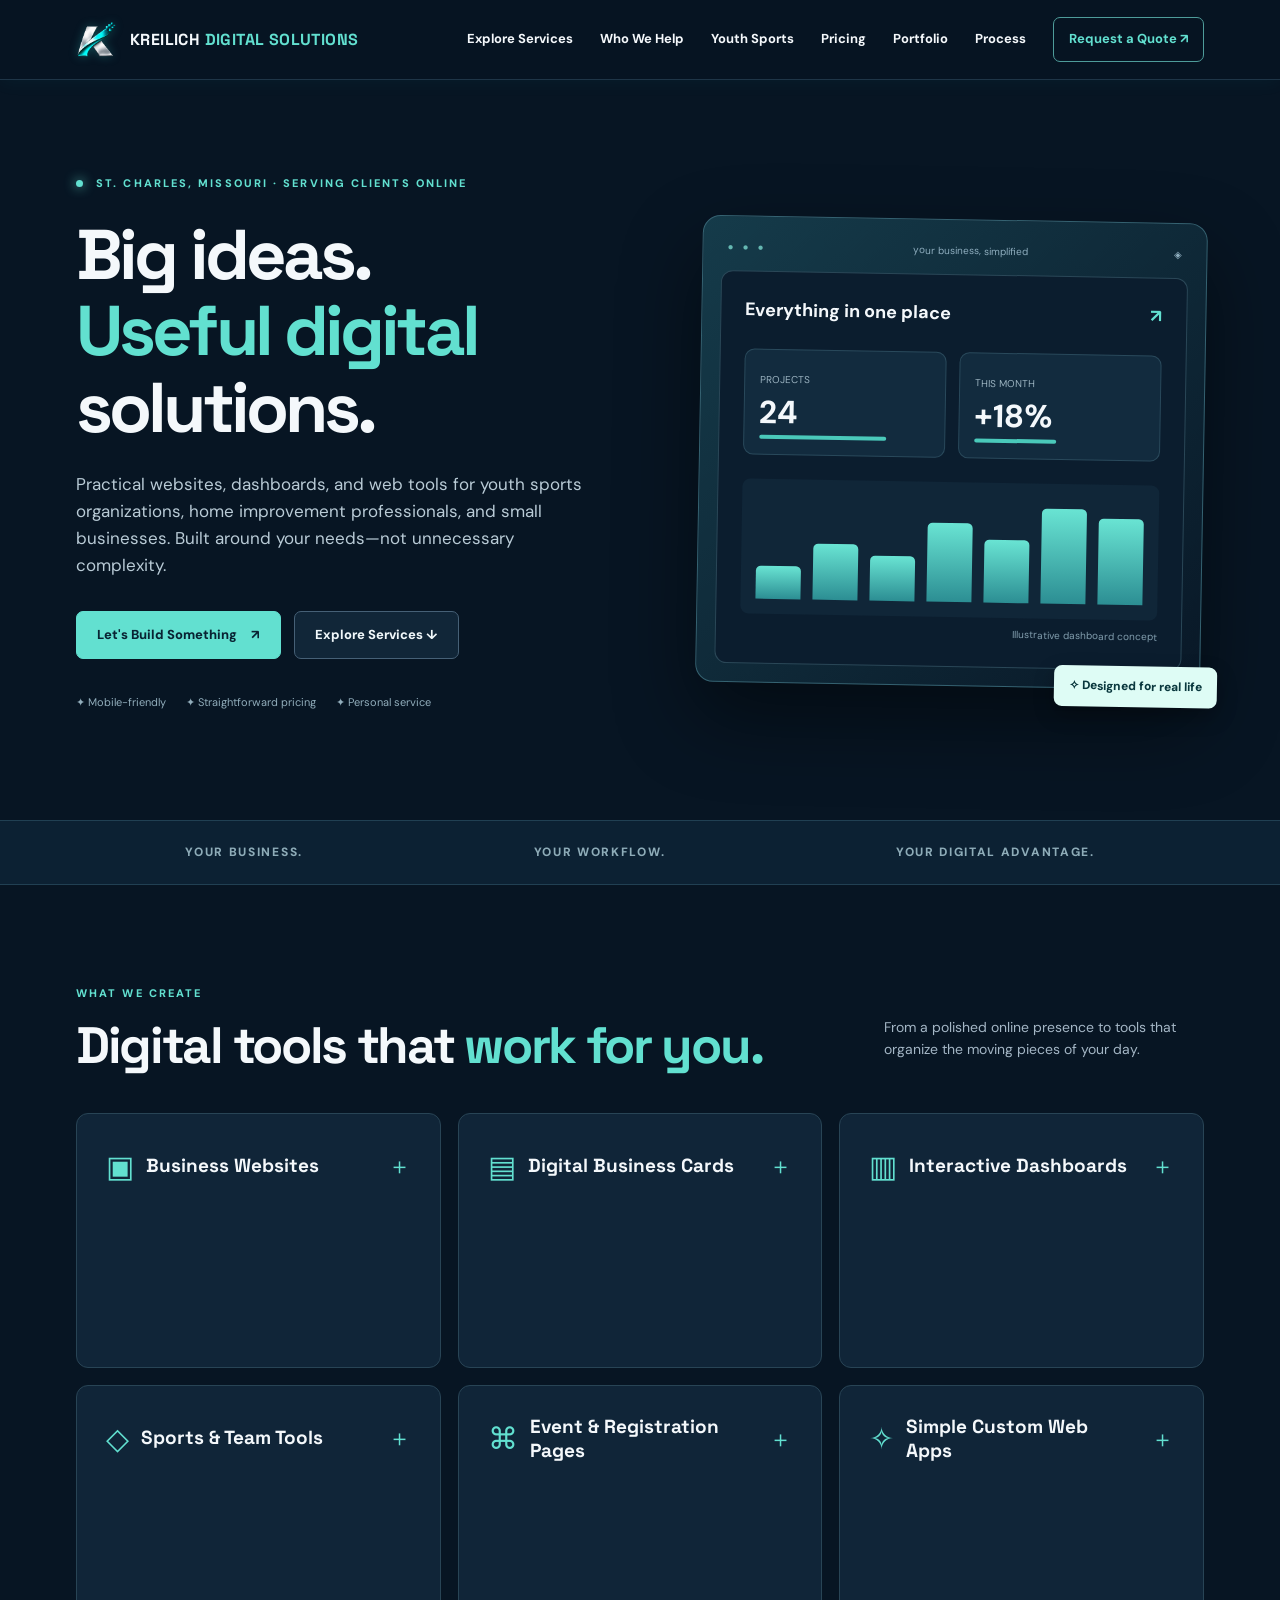
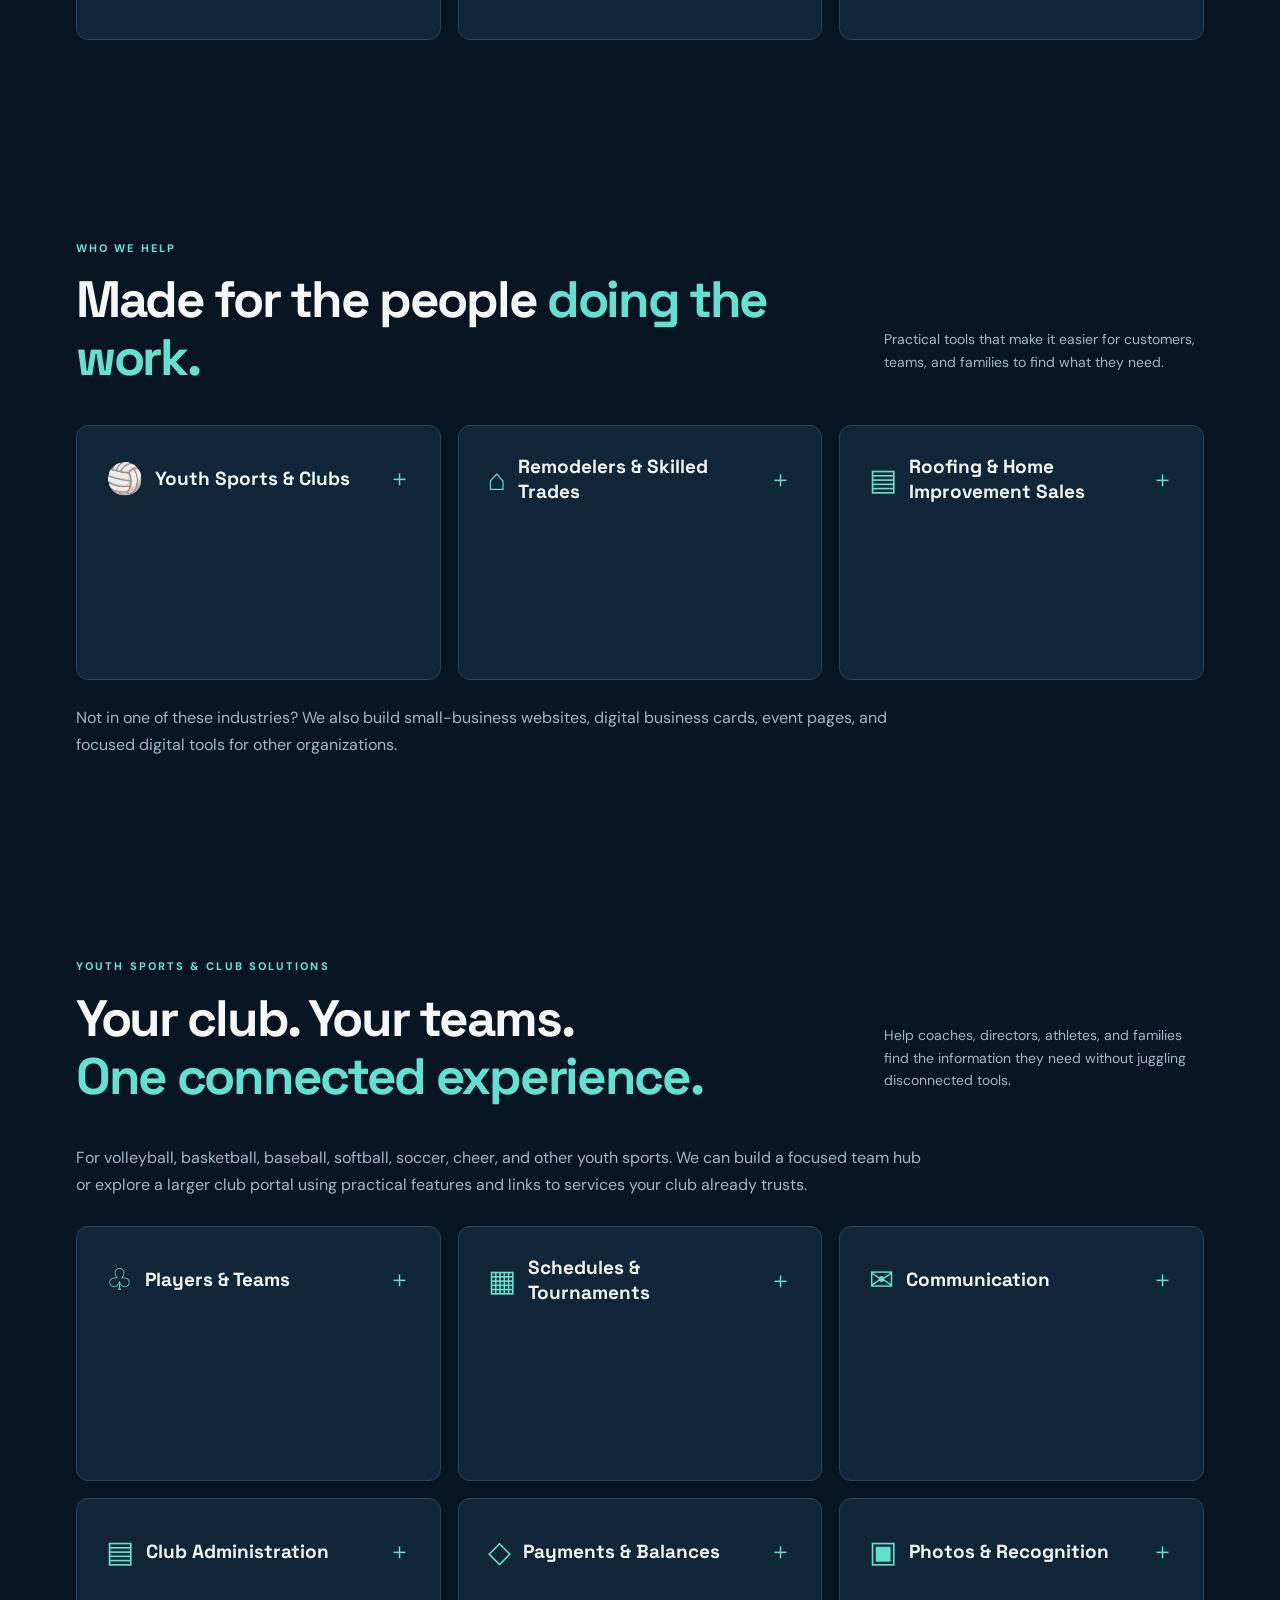
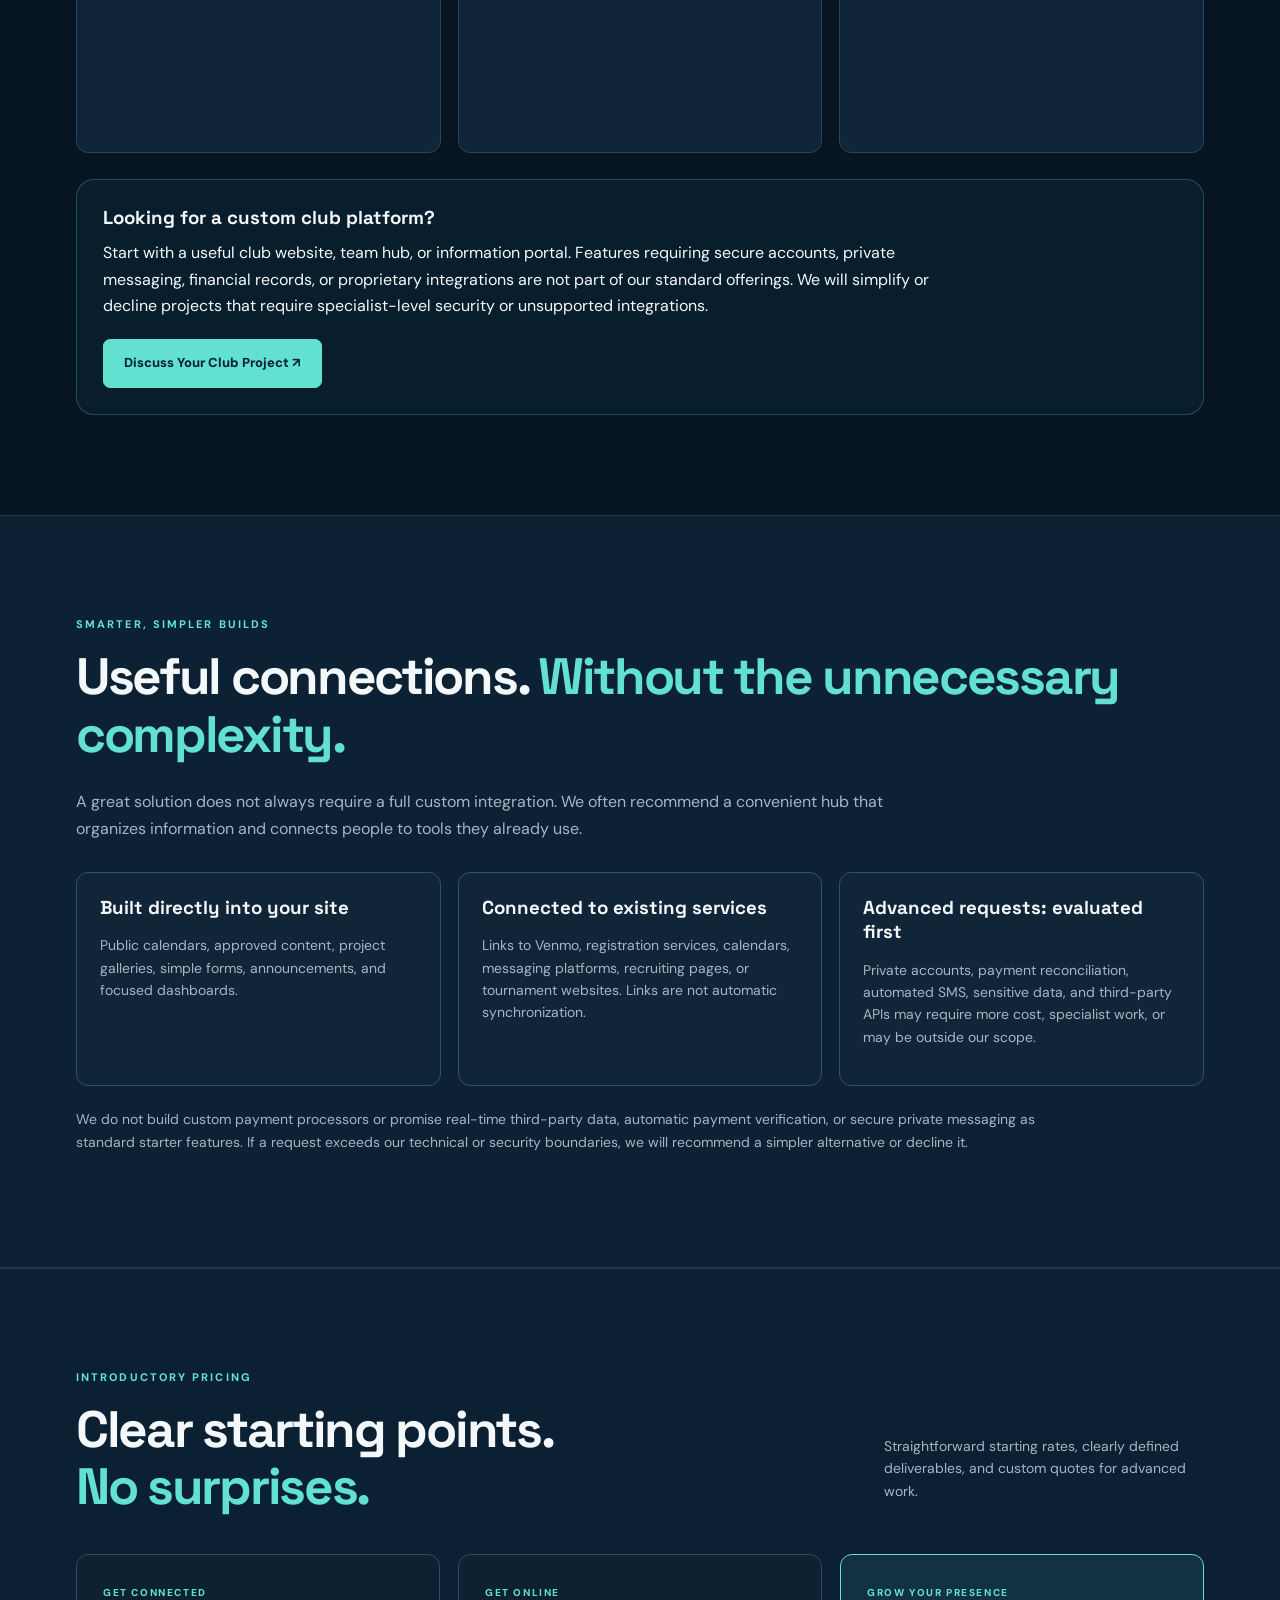
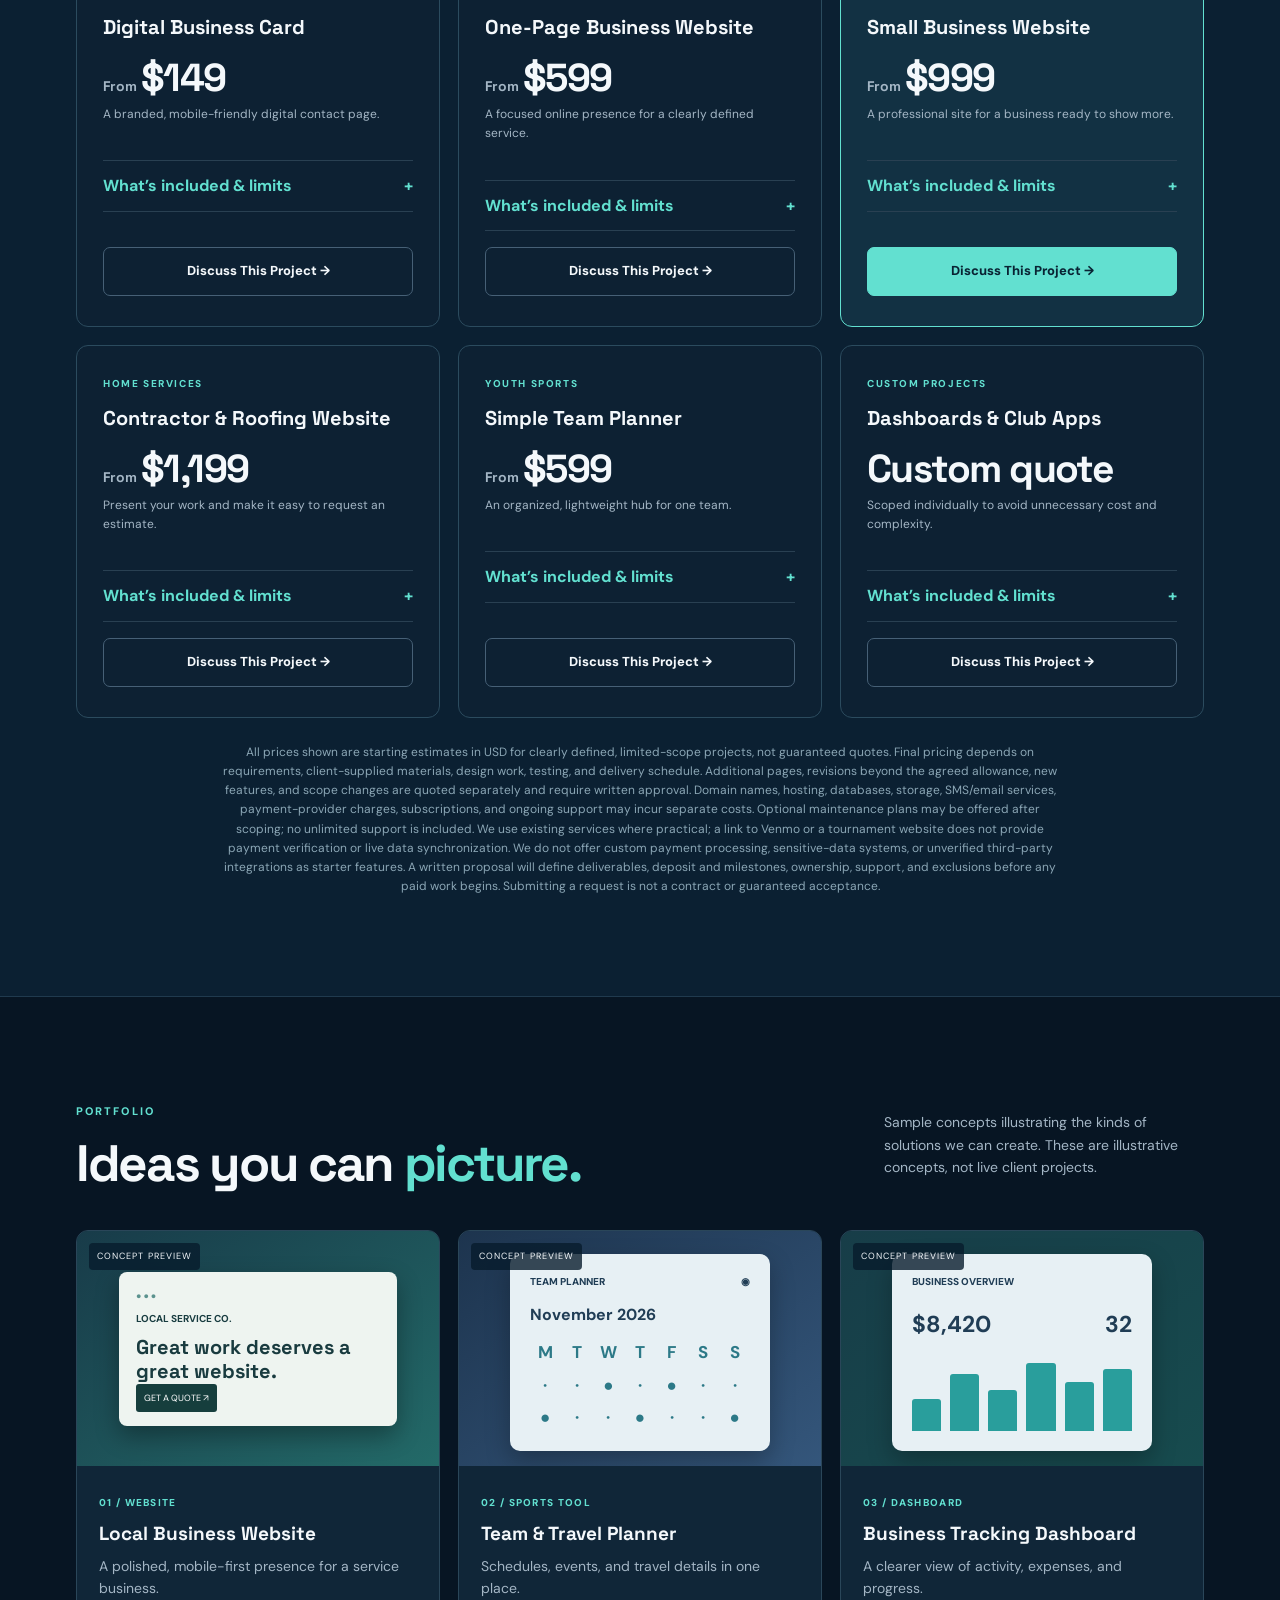
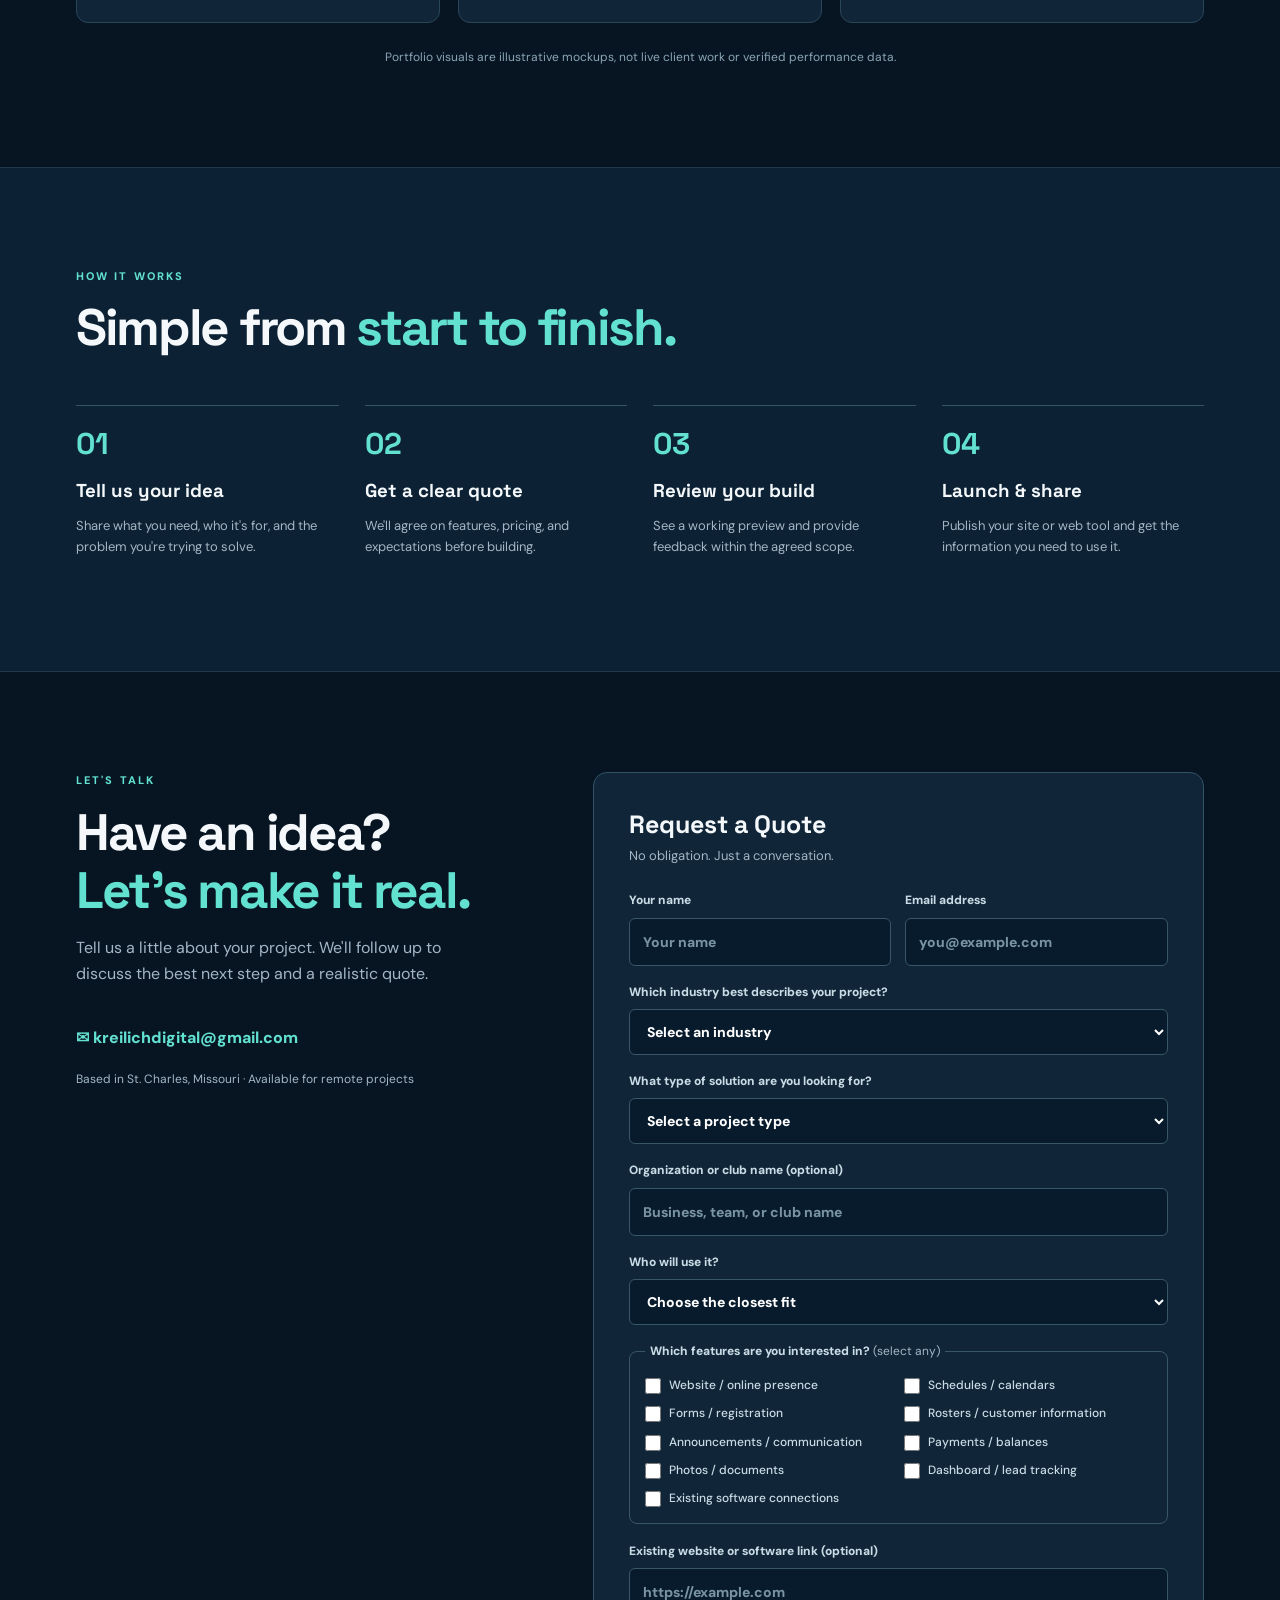
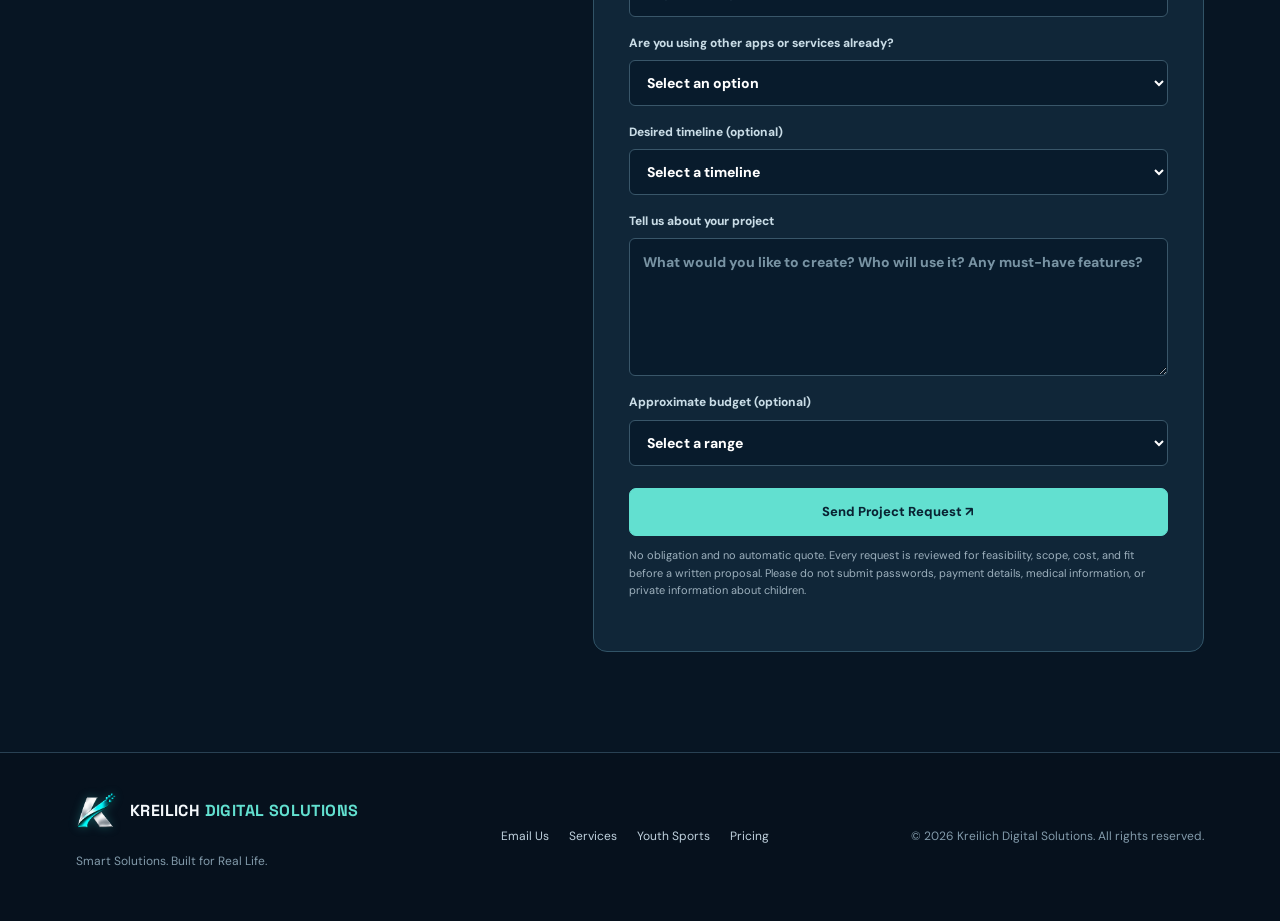
<file: index.html>
<!DOCTYPE html>

<html lang="en"><head><meta charset="utf-8"/><meta content="width=device-width,initial-scale=1" name="viewport"/><meta content="#081525" name="theme-color"/><meta content="Kreilich Digital Solutions creates approachable websites, youth sports portals, contractor websites, lead forms and practical dashboards for local businesses." name="description"/><title>Kreilich Digital Solutions | Websites, Dashboards &amp; Web Apps</title><link href="brand-monogram.png" rel="icon"/><link href="styles.css" rel="stylesheet"/><meta content="brand-profile.png" property="og:image"/><meta content="Kreilich Digital Solutions" property="og:title"/><meta content="Smart Solutions. Built for Real Life." property="og:description"/></head><body>
<header class="site-header"><div class="wrap nav"><a aria-label="Kreilich Digital Solutions home" class="brand" href="#home"><img alt="" class="brand-icon" height="42" src="brand-monogram.png" width="42"/><span>KREILICH <b>DIGITAL SOLUTIONS</b></span></a><button aria-controls="navlinks" aria-expanded="false" aria-label="Toggle navigation" class="menu-toggle">☰</button><nav class="navlinks" id="navlinks"><a href="#services">Explore Services</a><a href="#industries">Who We Help</a><a href="#youth-sports">Youth Sports</a><a href="#pricing">Pricing</a><a href="#work">Portfolio</a><a href="#process">Process</a><a class="nav-cta" href="#contact">Request a Quote ↗</a></nav></div></header>
<main id="home"><section class="hero wrap"><div class="eyebrow"><span class="dot"></span> ST. CHARLES, MISSOURI · SERVING CLIENTS ONLINE</div><div class="hero-grid"><div><h1>Big ideas.<br/><em>Useful digital</em><br/>solutions.</h1><p class="lead">Practical websites, dashboards, and web tools for youth sports organizations, home improvement professionals, and small businesses. Built around your needs—not unnecessary complexity.</p><div class="actions"><a class="btn primary" href="#contact">Let's Build Something <span>↗</span></a><a class="btn ghost" href="#services">Explore Services ↓</a></div><div class="trust"><span>✦ Mobile-friendly</span><span>✦ Straightforward pricing</span><span>✦ Personal service</span></div></div><div aria-label="Stylized preview of a responsive web dashboard" class="hero-visual"><div class="mock-top"><span class="lights">● ● ●</span><span>your business, simplified</span><span>◈</span></div><div class="mock-body"><div class="mock-title">Everything in one place <span>↗</span></div><div class="mock-cards"><div><small>PROJECTS</small><strong>24</strong><span class="mini-line"></span></div><div><small>THIS MONTH</small><strong>+18%</strong><span class="mini-line second"></span></div></div><div class="mock-chart"><div style="height:32%"></div><div style="height:54%"></div><div style="height:43%"></div><div style="height:75%"></div><div style="height:60%"></div><div style="height:91%"></div><div style="height:82%"></div></div><p class="mock-note">Illustrative dashboard concept</p></div><div class="float-tag">✧ Designed for real life</div></div></div></section>
<section class="strip"><div class="wrap strip-inner"><span>YOUR BUSINESS.</span><span>YOUR WORKFLOW.</span><span>YOUR DIGITAL ADVANTAGE.</span></div></section>
<section class="section wrap" id="services"><div class="section-head"><div><div class="eyebrow">WHAT WE CREATE</div><h2>Digital tools that <em>work for you.</em></h2></div><p>From a polished online presence to tools that organize the moving pieces of your day.</p></div><div class="services"><details class="service service-expand"><summary><span class="service-icon">▣</span><h3>Business Websites</h3><span aria-hidden="true" class="expand-hint">＋</span></summary><div class="expand-content"><p>Modern, responsive websites for local services, independent professionals, and growing businesses.</p><span class="service-foot">Web presence →</span></div></details><details class="service service-expand"><summary><span class="service-icon">▤</span><h3>Digital Business Cards</h3><span aria-hidden="true" class="expand-hint">＋</span></summary><div class="expand-content"><p>A shareable mini-site with your contact details, links, and a QR code to make connecting simple.</p><span class="service-foot">Easy to share →</span></div></details><details class="service service-expand"><summary><span class="service-icon">▥</span><h3>Interactive Dashboards</h3><span aria-hidden="true" class="expand-hint">＋</span></summary><div class="expand-content"><p>Track projects, expenses, schedules, or other information with a clean, intuitive interface.</p><span class="service-foot">See the big picture →</span></div></details><details class="service service-expand"><summary><span class="service-icon">◇</span><h3>Sports &amp; Team Tools</h3><span aria-hidden="true" class="expand-hint">＋</span></summary><div class="expand-content"><p>From team calendars to custom club portals for rosters, communication, registrations, and more—scoped to your organization.</p><span class="service-foot">Built for your team →</span></div></details><details class="service service-expand"><summary><span class="service-icon">⌘</span><h3>Event &amp; Registration Pages</h3><span aria-hidden="true" class="expand-hint">＋</span></summary><div class="expand-content"><p>Share event details, schedules, locations, and links to your existing registration system.</p><span class="service-foot">Keep everyone informed →</span></div></details><details class="service service-expand"><summary><span class="service-icon">✧</span><h3>Simple Custom Web Apps</h3><span aria-hidden="true" class="expand-hint">＋</span></summary><div class="expand-content"><p>Lightweight browser-based tools tailored to a specific workflow, without an app-store download.</p><span class="service-foot">Made to fit →</span></div></details></div></section>
<section class="section wrap" id="industries"><div class="section-head"><div><div class="eyebrow">WHO WE HELP</div><h2>Made for the people <em>doing the work.</em></h2></div><p>Practical tools that make it easier for customers, teams, and families to find what they need.</p></div><div class="services"><details class="service service-expand"><summary><span class="service-icon">🏐</span><h3>Youth Sports &amp; Clubs</h3><span aria-hidden="true" class="expand-hint">＋</span></summary><div class="expand-content"><p>Volleyball is close to our hearts, but we welcome all sports. Team and club websites, schedules, announcements, event information, resource hubs, and links to existing systems.</p><span class="service-foot">Teams • Coaches • Club directors</span></div></details><details class="service service-expand"><summary><span class="service-icon">⌂</span><h3>Remodelers &amp; Skilled Trades</h3><span aria-hidden="true" class="expand-hint">＋</span></summary><div class="expand-content"><p>Websites for home remodeling contractors, handymen, handywomen, painters, flooring installers, landscapers, and other trades. Project galleries, before-and-after photos, quote requests, and service-area information.</p><span class="service-foot">Show your work • Capture inquiries</span></div></details><details class="service service-expand"><summary><span class="service-icon">▤</span><h3>Roofing &amp; Home Improvement Sales</h3><span aria-hidden="true" class="expand-hint">＋</span></summary><div class="expand-content"><p>Lead-capture websites, inspection-request forms, appointment links, and simple follow-up trackers. We can complement existing sales software without promising a replacement for a full CRM.</p><span class="service-foot">Inquiries • Inspections • Follow-up</span></div></details></div><p class="industry-note">Not in one of these industries? We also build small-business websites, digital business cards, event pages, and focused digital tools for other organizations.</p></section><section class="section wrap" id="youth-sports"><div class="section-head"><div><div class="eyebrow">YOUTH SPORTS &amp; CLUB SOLUTIONS</div><h2>Your club. Your teams.<br/><em>One connected experience.</em></h2></div><p>Help coaches, directors, athletes, and families find the information they need without juggling disconnected tools.</p></div><p class="sports-intro">For volleyball, basketball, baseball, softball, soccer, cheer, and other youth sports. We can build a focused team hub or explore a larger club portal using practical features and links to services your club already trusts.</p><div class="services sports-features"><details class="service service-expand"><summary><span class="service-icon">♧</span><h3>Players &amp; Teams</h3><span aria-hidden="true" class="expand-hint">＋</span></summary><div class="expand-content"><p>Team rosters, coach details, club-approved player information, achievements, and recruiting links—with privacy and consent considerations for minors.</p></div></details><details class="service service-expand"><summary><span class="service-icon">▦</span><h3>Schedules &amp; Tournaments</h3><span aria-hidden="true" class="expand-hint">＋</span></summary><div class="expand-content"><p>Practice calendars, tournaments, open gyms, clinics, lessons, and training sessions. We can link to tournament providers or display club-maintained details; automatic live syncing is not included unless verified.</p></div></details><details class="service service-expand"><summary><span class="service-icon">✉</span><h3>Communication</h3><span aria-hidden="true" class="expand-hint">＋</span></summary><div class="expand-content"><p>Club and team announcements, links to existing messaging tools, and optional email or text notifications where technically and financially appropriate.</p></div></details><details class="service service-expand"><summary><span class="service-icon">▤</span><h3>Club Administration</h3><span aria-hidden="true" class="expand-hint">＋</span></summary><div class="expand-content"><p>Handbook and document access, tryout information, registration links, offer-letter workflows through suitable existing services, and organized club resources.</p></div></details><details class="service service-expand"><summary><span class="service-icon">◇</span><h3>Payments &amp; Balances</h3><span aria-hidden="true" class="expand-hint">＋</span></summary><div class="expand-content"><p>Convenient links to a club’s Venmo or existing payment provider, payment instructions, and club-maintained balance information. A payment link does not automatically verify payment.</p></div></details><details class="service service-expand"><summary><span class="service-icon">▣</span><h3>Photos &amp; Recognition</h3><span aria-hidden="true" class="expand-hint">＋</span></summary><div class="expand-content"><p>Club-approved galleries, team achievements, and links to highlights. Photo permissions and appropriate access controls are required.</p></div></details></div><div class="sports-cta"><h3>Looking for a custom club platform?</h3><p>Start with a useful club website, team hub, or information portal. Features requiring secure accounts, private messaging, financial records, or proprietary integrations are not part of our standard offerings. We will simplify or decline projects that require specialist-level security or unsupported integrations.</p><a class="btn primary" href="#contact">Discuss Your Club Project ↗</a></div></section>
<section class="section process-section" id="approach"><div class="wrap"><div class="eyebrow">SMARTER, SIMPLER BUILDS</div><h2>Useful connections. <em>Without the unnecessary complexity.</em></h2><p class="approach-lead">A great solution does not always require a full custom integration. We often recommend a convenient hub that organizes information and connects people to tools they already use.</p><div class="approach-grid"><article><h3>Built directly into your site</h3><p>Public calendars, approved content, project galleries, simple forms, announcements, and focused dashboards.</p></article><article><h3>Connected to existing services</h3><p>Links to Venmo, registration services, calendars, messaging platforms, recruiting pages, or tournament websites. Links are not automatic synchronization.</p></article><article><h3>Advanced requests: evaluated first</h3><p>Private accounts, payment reconciliation, automated SMS, sensitive data, and third-party APIs may require more cost, specialist work, or may be outside our scope.</p></article></div><p class="boundary-note">We do not build custom payment processors or promise real-time third-party data, automatic payment verification, or secure private messaging as standard starter features. If a request exceeds our technical or security boundaries, we will recommend a simpler alternative or decline it.</p></div></section><section class="section pricing-section" id="pricing"><div class="wrap"><div class="section-head"><div><div class="eyebrow">INTRODUCTORY PRICING</div><h2>Clear starting points.<br/><em>No surprises.</em></h2></div><p>Straightforward starting rates, clearly defined deliverables, and custom quotes for advanced work.</p></div><div class="price-grid"><article class="price"><div class="price-type">GET CONNECTED</div><h3>Digital Business Card</h3><div class="amount"><small>From </small>$149</div><p>A branded, mobile-friendly digital contact page.</p><details class="package-details"><summary>What’s included &amp; limits</summary><ul><li>One branded profile page</li><li>Contact and social links</li><li>Shareable QR code</li><li>One revision round</li></ul><p class="package-exclusions">Additional sections, integrations, and ongoing updates quoted separately.</p></details><a class="btn price-btn" href="#contact">Discuss This Project →</a></article><article class="price"><div class="price-type">GET ONLINE</div><h3>One-Page Business Website</h3><div class="amount"><small>From </small>$599</div><p>A focused online presence for a clearly defined service.</p><details class="package-details"><summary>What’s included &amp; limits</summary><ul><li>One responsive page, up to 5 content sections</li><li>Contact or estimate request form</li><li>Client-provided text and images</li><li>Basic search-friendly setup</li><li>Two revision rounds</li></ul><p class="package-exclusions">Additional pages, custom design work, booking systems, and ongoing support are extra.</p></details><a class="btn price-btn" href="#contact">Discuss This Project →</a></article><article class="price featured"><div class="price-type">GROW YOUR PRESENCE</div><h3>Small Business Website</h3><div class="amount"><small>From </small>$999</div><p>A professional site for a business ready to show more.</p><details class="package-details"><summary>What’s included &amp; limits</summary><ul><li>Up to 5 standard content pages</li><li>Mobile-friendly design</li><li>Contact form and service details</li><li>Basic gallery using client-provided photos</li><li>Two revision rounds</li></ul><p class="package-exclusions">Custom databases, logins, ecommerce, complex forms, and substantial content creation are excluded.</p></details><a class="btn price-btn primary" href="#contact">Discuss This Project →</a></article><article class="price"><div class="price-type">HOME SERVICES</div><h3>Contractor &amp; Roofing Website</h3><div class="amount"><small>From </small>$1,199</div><p>Present your work and make it easy to request an estimate.</p><details class="package-details"><summary>What’s included &amp; limits</summary><ul><li>Up to 5 standard pages</li><li>Services and service areas</li><li>Before-and-after project gallery</li><li>Estimate or inspection inquiry form</li><li>Two revision rounds</li></ul><p class="package-exclusions">Lead automation, CRM synchronization, booking integrations, and ad management require separate quotes.</p></details><a class="btn price-btn" href="#contact">Discuss This Project →</a></article><article class="price"><div class="price-type">YOUTH SPORTS</div><h3>Simple Team Planner</h3><div class="amount"><small>From </small>$599</div><p>An organized, lightweight hub for one team.</p><details class="package-details"><summary>What’s included &amp; limits</summary><ul><li>One team calendar or event list</li><li>Club-provided schedule information</li><li>Useful links and resources</li><li>Mobile-friendly layout</li><li>Two revision rounds</li></ul><p class="package-exclusions">No secure member accounts, automatic tournament syncing, payment verification, or private messaging included.</p></details><a class="btn price-btn" href="#contact">Discuss This Project →</a></article><article class="price"><div class="price-type">CUSTOM PROJECTS</div><h3>Dashboards &amp; Club Apps</h3><div class="amount">Custom quote</div><p>Scoped individually to avoid unnecessary cost and complexity.</p><details class="package-details"><summary>What’s included &amp; limits</summary><ul><li>Focused dashboards and browser-based apps</li><li>Sports club portals and organization tools</li><li>Existing-service links where appropriate</li><li>Feasibility and security review before quoting</li></ul><p class="package-exclusions">Advanced integrations, private accounts, sensitive data, and complex workflows may be declined or simplified.</p></details><a class="btn price-btn" href="#contact">Discuss This Project →</a></article></div><p class="pricing-note">All prices shown are starting estimates in USD for clearly defined, limited-scope projects, not guaranteed quotes. Final pricing depends on requirements, client-supplied materials, design work, testing, and delivery schedule. Additional pages, revisions beyond the agreed allowance, new features, and scope changes are quoted separately and require written approval. Domain names, hosting, databases, storage, SMS/email services, payment-provider charges, subscriptions, and ongoing support may incur separate costs. Optional maintenance plans may be offered after scoping; no unlimited support is included. We use existing services where practical; a link to Venmo or a tournament website does not provide payment verification or live data synchronization. We do not offer custom payment processing, sensitive-data systems, or unverified third-party integrations as starter features. A written proposal will define deliverables, deposit and milestones, ownership, support, and exclusions before any paid work begins. Submitting a request is not a contract or guaranteed acceptance.</p></div></section>
<section class="section wrap" id="work"><div class="section-head"><div><div class="eyebrow">PORTFOLIO</div><h2>Ideas you can <em>picture.</em></h2></div><p>Sample concepts illustrating the kinds of solutions we can create. These are illustrative concepts, not live client projects.</p></div><div class="portfolio"><article class="project"><div class="project-art art-one"><span class="art-tag">CONCEPT PREVIEW</span><div class="art-browser"><div>● ● ●</div><h4>LOCAL SERVICE CO.</h4><p>Great work deserves a great website.</p><span>GET A QUOTE ↗</span></div></div><div class="project-meta"><span>01 / WEBSITE</span><h3>Local Business Website</h3><p>A polished, mobile-first presence for a service business.</p></div></article><article class="project"><div class="project-art art-two"><span class="art-tag">CONCEPT PREVIEW</span><div class="calendar-art"><div>TEAM PLANNER <span>◉</span></div><strong>November 2026</strong><div aria-label="Illustrative weekly calendar" class="calendar-dots"><span>M</span><span>T</span><span>W</span><span>T</span><span>F</span><span>S</span><span>S</span><span>·</span><span>·</span><span>●</span><span>·</span><span>●</span><span>·</span><span>·</span><span>●</span><span>·</span><span>·</span><span>●</span><span>·</span><span>·</span><span>●</span></div></div></div><div class="project-meta"><span>02 / SPORTS TOOL</span><h3>Team &amp; Travel Planner</h3><p>Schedules, events, and travel details in one place.</p></div></article><article class="project"><div class="project-art art-three"><span class="art-tag">CONCEPT PREVIEW</span><div class="dashboard-art"><div>BUSINESS OVERVIEW</div><div class="metric-row"><b>$8,420</b><b>32</b></div><div class="bars"><i></i><i></i><i></i><i></i><i></i><i></i></div></div></div><div class="project-meta"><span>03 / DASHBOARD</span><h3>Business Tracking Dashboard</h3><p>A clearer view of activity, expenses, and progress.</p></div></article></div><p class="disclaimer">Portfolio visuals are illustrative mockups, not live client work or verified performance data.</p></section>
<section class="section process-section" id="process"><div class="wrap"><div class="eyebrow">HOW IT WORKS</div><h2>Simple from <em>start to finish.</em></h2><div class="steps"><div><span>01</span><h3>Tell us your idea</h3><p>Share what you need, who it's for, and the problem you're trying to solve.</p></div><div><span>02</span><h3>Get a clear quote</h3><p>We'll agree on features, pricing, and expectations before building.</p></div><div><span>03</span><h3>Review your build</h3><p>See a working preview and provide feedback within the agreed scope.</p></div><div><span>04</span><h3>Launch &amp; share</h3><p>Publish your site or web tool and get the information you need to use it.</p></div></div></div></section>
<section class="section wrap contact-section" id="contact"><div class="contact-copy"><div class="eyebrow">LET'S TALK</div><h2>Have an idea?<br/><em>Let's make it real.</em></h2><p>Tell us a little about your project. We'll follow up to discuss the best next step and a realistic quote.</p><a class="email-link" href="mailto:kreilichdigital@gmail.com">✉ kreilichdigital@gmail.com</a><p class="small-muted">Based in St. Charles, Missouri · Available for remote projects</p></div><div class="form-card"><h3>Request a Quote</h3><p>No obligation. Just a conversation.</p><form action="https://formspree.io/f/mvkkldag" id="quote-form" method="POST" name="quote-request"><div class="field-row"><label>Your name <input autocomplete="name" maxlength="100" name="name" placeholder="Your name" required=""/></label><label>Email address <input autocomplete="email" maxlength="200" name="email" placeholder="you@example.com" required="" type="email"/></label></div><label>Which industry best describes your project? <select name="service" required=""><option value="">Select an industry</option><option>Youth sports / club</option><option>Home remodeling / handyman services</option><option>Roofing / exterior sales</option><option>Other small business</option><option>Personal / family project</option><option>Other / not sure</option></select></label><label>What type of solution are you looking for? <select name="project_type" required=""><option value="">Select a project type</option><option>One-page business website</option><option>Multi-page business website</option><option>Custom web app / mobile-friendly app</option><option>Youth sports club or team app</option><option>Dashboard or management tool</option><option>Digital business card</option><option>Not sure — I’d like guidance</option></select></label><label>Organization or club name (optional) <input maxlength="150" name="organization" placeholder="Business, team, or club name"/></label><label>Who will use it? <select name="users" required=""><option value="">Choose the closest fit</option><option>Just me</option><option>My small business or team</option><option>Several employees or teams</option><option>Customers, parents, or club members</option><option>Not sure yet</option></select></label><fieldset class="feature-fieldset"><legend>Which features are you interested in? <span>(select any)</span></legend><div class="feature-options"><label><input name="features" type="checkbox" value="Website / online presence"/>Website / online presence</label><label><input name="features" type="checkbox" value="Schedules / calendars"/>Schedules / calendars</label><label><input name="features" type="checkbox" value="Forms / registration"/>Forms / registration</label><label><input name="features" type="checkbox" value="Rosters / customer information"/>Rosters / customer information</label><label><input name="features" type="checkbox" value="Announcements / communication"/>Announcements / communication</label><label><input name="features" type="checkbox" value="Payments / balances"/>Payments / balances</label><label><input name="features" type="checkbox" value="Photos / documents"/>Photos / documents</label><label><input name="features" type="checkbox" value="Dashboard / lead tracking"/>Dashboard / lead tracking</label><label><input name="features" type="checkbox" value="Existing software connections"/>Existing software connections</label></div></fieldset><label>Existing website or software link (optional) <input maxlength="500" name="existing_link" placeholder="https://example.com" type="url"/></label><label>Are you using other apps or services already? <select name="existing_tools"><option value="">Select an option</option><option>Yes — please see my project description</option><option>No</option><option>Not sure</option></select></label><label>Desired timeline (optional) <select name="timeline"><option value="">Select a timeline</option><option>As soon as practical</option><option>Within 1–3 months</option><option>Within 3–6 months</option><option>Exploring options</option></select></label><label>Tell us about your project <textarea maxlength="3000" minlength="15" name="details" placeholder="What would you like to create? Who will use it? Any must-have features?" required="" rows="5"></textarea></label><label>Approximate budget (optional) <select name="budget"><option value="">Select a range</option><option>Under $500</option><option>$500–$1,000</option><option>$1,000–$2,500</option><option>$2,500–$5,000</option><option>$5,000+</option><option>Not sure yet</option></select></label><button class="btn primary submit" type="submit">Send Project Request ↗</button><p class="form-note">No obligation and no automatic quote. Every request is reviewed for feasibility, scope, cost, and fit before a written proposal. Please do not submit passwords, payment details, medical information, or private information about children.</p><p aria-live="polite" id="quote-status" role="status" style="margin-top:12px"></p></form></div></section></main>
<footer><div class="wrap footer-inner"><div><div class="brand"><img alt="" class="brand-icon" height="42" src="brand-monogram.png" width="42"/><span>KREILICH <b>DIGITAL SOLUTIONS</b></span></div><p>Smart Solutions. Built for Real Life.</p></div><div><a href="mailto:kreilichdigital@gmail.com">Email Us</a><a href="#services">Services</a><a href="#youth-sports">Youth Sports</a><a href="#pricing">Pricing</a></div><small>© <span id="year">2026</span> Kreilich Digital Solutions. All rights reserved.</small></div></footer><script src="script.js"></script><script>
// Handle submission before any older mailto handler in script.js.
(function () {
  const form = document.getElementById('quote-form');
  const status = document.getElementById('quote-status');
  if (!form) return;
  form.addEventListener('submit', async function (event) {
    event.preventDefault();
    event.stopImmediatePropagation();
    if (!form.reportValidity()) return;
    const button = form.querySelector('button[type="submit"]');
    button.disabled = true;
    button.textContent = 'Sending…';
    status.textContent = '';
    try {
      const response = await fetch(form.action, {
        method: 'POST',
        body: new FormData(form),
        headers: { 'Accept': 'application/json' }
      });
      if (!response.ok) throw new Error('Submission failed');
      form.reset();
      status.textContent = 'Thank you! Your project request was sent successfully. We’ll be in touch soon.';
      status.style.color = '#5edecb';
    } catch (error) {
      status.textContent = 'Your request could not be sent. Please try again or email kreilichdigital@gmail.com.';
      status.style.color = '#ffb5a9';
    } finally {
      button.disabled = false;
      button.textContent = 'Send Project Request ↗';
    }
  }, true);
})();
</script></body></html>
</file>
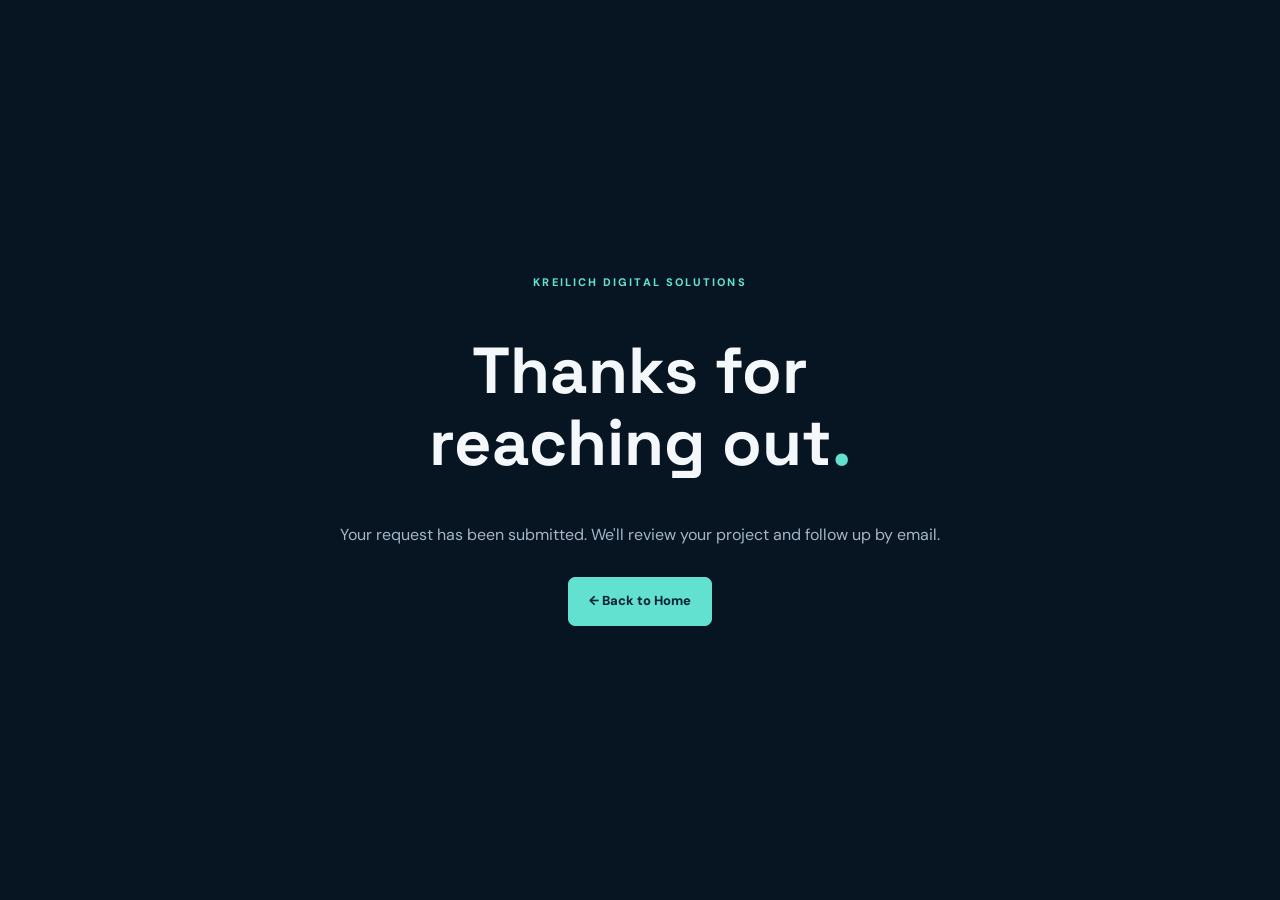
<file: thanks.html>
<!doctype html><html lang="en"><head><meta charset="utf-8"><meta name="viewport" content="width=device-width,initial-scale=1"><meta name="theme-color" content="#081525"><title>Thank You | Kreilich Digital Solutions</title><link rel="stylesheet" href="styles.css"></head><body><main class="thanks"><div class="thanks-box"><div class="eyebrow">KREILICH DIGITAL SOLUTIONS</div><h1>Thanks for reaching out<span class="accent">.</span></h1><p>Your request has been submitted. We'll review your project and follow up by email.</p><a href="/" class="btn primary">← Back to Home</a></div></main></body></html>
</file>
<file: styles.css>
@import url('https://fonts.googleapis.com/css2?family=DM+Sans:wght@400;500;600;700;800&family=Space+Grotesk:wght@400;500;600;700&display=swap');:root{--bg:#071523;--panel:#0e2235;--panel2:#132b40;--ink:#f4f8fb;--muted:#a4b6c5;--teal:#62e0d0;--line:#294052;--light:#eaf2f6}*{box-sizing:border-box}html{scroll-behavior:smooth;scroll-padding-top:85px}body{margin:0;background:var(--bg);color:var(--ink);font:16px/1.6 'DM Sans',Arial,sans-serif}a{color:inherit;text-decoration:none}button,input,textarea,select{font:inherit}button{cursor:pointer}.wrap{max-width:1180px;margin:auto;padding-left:26px;padding-right:26px}.site-header{position:sticky;top:0;z-index:10;background:#071523ed;border-bottom:1px solid #1e3547;backdrop-filter:blur(18px)}.nav{height:79px;display:flex;align-items:center;justify-content:space-between}.brand{display:inline-flex;align-items:center;gap:12px;font-family:'Space Grotesk',sans-serif;font-size:16px;letter-spacing:.06em;font-weight:700;white-space:nowrap}.brand b,.accent{color:var(--teal)}.mark{height:38px;width:38px;display:grid;place-items:center;border:1px solid #3c837f;border-radius:10px;font-size:23px;letter-spacing:-.1em;background:#14333f}.navlinks{display:flex;align-items:center;gap:27px;font-size:13px;font-weight:700}.navlinks>a:not(.nav-cta):hover,.footer-inner a:hover{color:var(--teal)}.nav-cta{border:1px solid #4e9c9a;border-radius:7px;padding:11px 15px;color:var(--teal)}.menu-toggle{display:none;background:transparent;border:0;color:white;font-size:26px}.hero{padding-top:95px;padding-bottom:108px}.eyebrow{font-size:11px;letter-spacing:.19em;color:var(--teal);font-weight:800;text-transform:uppercase}.dot{display:inline-block;background:var(--teal);width:7px;height:7px;border-radius:50%;margin-right:8px;box-shadow:0 0 12px var(--teal)}.hero-grid{display:grid;grid-template-columns:1.05fr .95fr;gap:65px;align-items:center}.hero h1{font:700 clamp(48px,5.5vw,78px)/1.09 'Space Grotesk',sans-serif;letter-spacing:-.055em;margin:24px 0}.hero h1 em,h2 em{color:var(--teal);font-style:normal}.lead{font-size:17px;max-width:520px;color:#b9cbd6}.actions{display:flex;gap:13px;flex-wrap:wrap;margin-top:31px}.btn{display:inline-flex;justify-content:center;align-items:center;gap:14px;border-radius:7px;padding:13px 20px;font-weight:800;font-size:13px;border:1px solid #466076;transition:transform .15s,background .15s}.btn:hover{transform:translateY(-2px)}.primary{background:var(--teal);color:#092333;border-color:var(--teal)}.ghost{background:#112638;color:#f0f7fa}.trust{display:flex;gap:20px;flex-wrap:wrap;color:#91adbb;font-size:11px;margin-top:35px}.hero-visual{position:relative;padding:18px;background:linear-gradient(135deg,#153b4a,#091827);border:1px solid #356271;border-radius:18px;box-shadow:0 35px 80px #0007;transform:rotate(1deg)}.mock-top{display:flex;justify-content:space-between;font-size:10px;color:#8faebf;padding:5px 6px 15px}.lights{color:#65b8b2;letter-spacing:3px}.mock-body{background:#0b1d2e;border:1px solid #2a4757;border-radius:12px;padding:24px}.mock-title{font-weight:700;font-size:18px;display:flex;justify-content:space-between}.mock-title span{color:var(--teal)}.mock-cards{display:grid;grid-template-columns:1fr 1fr;gap:13px;margin:24px 0}.mock-cards>div{border:1px solid #29495b;background:#122b3e;padding:15px;border-radius:10px}.mock-cards small{font-size:10px;color:#9bb3c0}.mock-cards strong{display:block;font-size:32px;line-height:1.4}.mini-line{display:block;height:4px;width:75%;background:#4ac9ba;border-radius:5px}.mini-line.second{width:48%}.mock-chart{height:135px;display:flex;align-items:end;gap:12px;padding:15px;background:#102638;border-radius:8px}.mock-chart div{flex:1;background:linear-gradient(#69e4d3,#2c8e93);border-radius:5px 5px 0 0}.mock-note{font-size:10px;color:#829eae;text-align:right;margin:9px 0 0}.float-tag{position:absolute;bottom:-19px;right:-18px;background:#defcf5;color:#0a383e;border-radius:8px;padding:11px 15px;font-size:12px;font-weight:800;box-shadow:0 8px 20px #0004}.strip{border-block:1px solid #214053;background:#0c2133}.strip-inner{display:flex;justify-content:space-around;gap:12px;padding-top:22px;padding-bottom:22px;color:#8eacb8;font-size:12px;font-weight:800;letter-spacing:.14em}.section{padding-top:100px;padding-bottom:100px}.section-head{display:flex;align-items:end;justify-content:space-between;gap:45px;margin-bottom:38px}.section-head>div{max-width:700px}.section-head>p{max-width:320px;color:var(--muted);font-size:14px}h2{font:700 clamp(35px,4vw,53px)/1.13 'Space Grotesk',sans-serif;letter-spacing:-.045em;margin:14px 0 0}h3{font-family:'Space Grotesk',sans-serif;line-height:1.3}.services{display:grid;grid-template-columns:repeat(3,1fr);gap:17px}.service{background:#102538;border:1px solid #284455;border-radius:12px;padding:29px;min-height:255px;display:flex;flex-direction:column}.service-icon{font-size:30px;color:var(--teal)}.service h3{font-size:19px;margin:14px 0 4px}.service p,.project p{color:var(--muted);font-size:14px}.service-foot{margin-top:auto;color:var(--teal);font-size:12px;font-weight:800;padding-top:12px}.pricing-section{background:#0b2032;border-block:1px solid #203a4e}.price-grid{display:grid;grid-template-columns:repeat(3,1fr);gap:17px}.price{position:relative;border:1px solid #2b4b5e;background:#0d2133;padding:30px 26px;border-radius:12px;display:flex;flex-direction:column}.price.featured{border-color:var(--teal);background:#123143}.popular{position:absolute;right:0;top:0;background:var(--teal);color:#092333;font-size:10px;font-weight:800;padding:5px 11px;border-radius:0 10px 0 8px}.price-type{font-size:10px;letter-spacing:.16em;color:var(--teal);font-weight:800}.price h3{font-size:20px;margin:13px 0}.amount{font:700 39px 'Space Grotesk';letter-spacing:-.04em}.amount small{font-size:14px;color:var(--muted);letter-spacing:0}.price p{font-size:12px;color:var(--muted);margin:3px 0 20px}.price ul{padding:0;list-style:none;font-size:13px;line-height:2.5;color:#c6d7e0;flex:1}.price li:before{content:'✓';color:var(--teal);margin-right:10px}.price-btn{width:100%;margin-top:18px}.pricing-note,.disclaimer{color:#8ba6b5;font-size:12px;max-width:850px;margin:25px auto 0;text-align:center}.portfolio{display:grid;grid-template-columns:repeat(3,1fr);gap:18px}.project{border:1px solid #2a4659;border-radius:12px;overflow:hidden;background:#102638}.project-art{height:235px;padding:23px;position:relative;display:grid;place-items:center}.art-one{background:linear-gradient(145deg,#183b49,#236a68)}.art-two{background:linear-gradient(145deg,#1d344e,#34567b)}.art-three{background:linear-gradient(145deg,#173d48,#174b4e)}.art-tag{position:absolute;top:12px;left:12px;font-size:9px;letter-spacing:.12em;background:#071b2bca;padding:6px 8px;border-radius:4px}.art-browser{width:88%;background:#eef4f0;color:#183c40;padding:17px;border-radius:8px;box-shadow:0 10px 25px #0005}.art-browser>div{font-size:9px;color:#5b928e}.art-browser h4{font-size:10px;margin:8px 0}.art-browser p{font:700 20px/1.2 'Space Grotesk';color:#193b3f;margin:5px 0 14px}.art-browser span{font-size:9px;background:#163e3d;color:white;padding:8px;border-radius:3px}.calendar-art,.dashboard-art{background:#e7f0f4;color:#203d55;padding:20px;width:82%;border-radius:10px;box-shadow:0 10px 25px #0004}.calendar-art>div:first-child,.dashboard-art>div:first-child{font-size:10px;font-weight:800;display:flex;justify-content:space-between}.calendar-art strong{display:block;margin:12px 0}.calendar-dots{font:700 18px/1.7 monospace;letter-spacing:7px;color:#2c7987}.metric-row{display:flex;justify-content:space-between;margin:16px 0}.metric-row b{font-size:23px}.bars{height:72px;display:flex;gap:9px;align-items:end}.bars i{flex:1;background:#299e9c;border-radius:3px 3px 0 0;height:45%}.bars i:nth-child(2){height:80%}.bars i:nth-child(3){height:58%}.bars i:nth-child(4){height:95%}.bars i:nth-child(5){height:68%}.bars i:nth-child(6){height:87%}.project-meta{padding:22px}.project-meta>span{color:var(--teal);font-size:10px;letter-spacing:.13em;font-weight:800}.project h3{font-size:19px;margin:8px 0}.project p{margin:0}.process-section{background:#0c2133;border-block:1px solid #20394c}.steps{display:grid;grid-template-columns:repeat(4,1fr);gap:26px;margin-top:48px}.steps>div{border-top:1px solid #345469;padding-top:18px}.steps span{font:700 30px 'Space Grotesk';color:var(--teal)}.steps h3{margin:16px 0 7px}.steps p{color:var(--muted);font-size:13px}.contact-section{display:grid;grid-template-columns:.85fr 1.15fr;gap:65px;align-items:start}.contact-copy>p{color:var(--muted);max-width:390px}.email-link{display:inline-block;margin-top:22px;color:var(--teal);font-weight:800;overflow-wrap:anywhere}.small-muted{font-size:12px;margin-top:20px}.form-card{background:#102638;border:1px solid #315366;border-radius:14px;padding:35px}.form-card h3{font-size:25px;margin:0}.form-card>p{font-size:13px;color:var(--muted);margin:5px 0 25px}.form-card label{display:block;font-size:12px;font-weight:800;color:#c9dce6;margin-bottom:17px}.field-row{display:grid;grid-template-columns:1fr 1fr;gap:14px}input,textarea,select{display:block;width:100%;background:#081b2c;color:white;border:1px solid #395669;border-radius:6px;padding:12px 13px;margin-top:7px;outline:none;font-size:14px}input:focus,textarea:focus,select:focus{border-color:var(--teal);box-shadow:0 0 0 2px #62e0d02a}input::placeholder,textarea::placeholder{color:#7893a3}select option{background:#0e2235}.hidden{position:absolute;left:-9999px}.submit{width:100%;margin-top:5px}.form-note{font-size:11px;color:#9db0bd;margin-bottom:0}footer{border-top:1px solid #294153;background:#06111d}.footer-inner{padding-top:37px;padding-bottom:38px;display:flex;align-items:center;justify-content:space-between;gap:24px}.footer-inner p,.footer-inner small{font-size:12px;color:#839bab}.footer-inner>div:nth-child(2){display:flex;gap:20px;font-size:12px;color:#c0d2de}.thanks{min-height:100vh;display:grid;place-items:center;padding:24px}.thanks-box{max-width:620px;text-align:center}.thanks h1{font:700 clamp(35px,6vw,65px)/1.1 'Space Grotesk'}.thanks p{color:var(--muted);margin-bottom:30px}@media(max-width:900px){.hero-grid{gap:30px}.services,.price-grid,.portfolio{grid-template-columns:repeat(2,1fr)}.price-grid .price:last-child,.portfolio .project:last-child{grid-column:span 2}.steps{grid-template-columns:repeat(2,1fr)}.contact-section{gap:30px}}@media(max-width:700px){.wrap{padding-left:20px;padding-right:20px}.nav{height:69px}.brand{font-size:14px}.menu-toggle{display:block}.navlinks{display:none;position:absolute;top:69px;left:0;right:0;padding:18px 22px 24px;background:#091a2b;border-bottom:1px solid #2e4d5e;flex-direction:column;align-items:stretch;gap:15px}.navlinks.open{display:flex}.nav-cta{text-align:center}.hero{padding-top:60px;padding-bottom:78px}.hero-grid,.contact-section{grid-template-columns:1fr}.hero h1{font-size:clamp(47px,11vw,66px)}.hero-visual{max-width:480px;margin:35px 12px 0 0}.float-tag{right:-10px}.trust{gap:12px}.strip-inner{flex-wrap:wrap;font-size:10px;text-align:center}.section{padding-top:70px;padding-bottom:70px}.section-head{display:block}.section-head>p{max-width:550px}.services,.price-grid,.portfolio{grid-template-columns:1fr}.price-grid .price:last-child,.portfolio .project:last-child{grid-column:auto}.service{min-height:225px}.steps{grid-template-columns:1fr 1fr;gap:20px}.field-row{grid-template-columns:1fr;gap:0}.form-card{padding:24px}.footer-inner{flex-direction:column;align-items:flex-start}}@media(max-width:400px){.steps{grid-template-columns:1fr}.hero h1{font-size:43px}.mock-body{padding:14px}.mock-cards strong{font-size:24px}.brand{font-size:12px}}

/* Cloudflare Pages mobile refinements */
.mark{letter-spacing:0;flex-shrink:0}
.calendar-art{max-width:100%;min-width:0;padding:clamp(10px,3vw,20px)}
.calendar-dots{display:grid;grid-template-columns:repeat(7,minmax(0,1fr));gap:7px 2px;font:700 clamp(10px,2.8vw,17px)/1.5 'DM Sans',sans-serif;letter-spacing:0;text-align:center;overflow:hidden}
.calendar-dots span{min-width:0}
.project-art{min-width:0;overflow:hidden}
@media(max-width:700px){.section{padding-top:55px;padding-bottom:55px}.service{min-height:0;padding:24px}.hero{padding-bottom:60px}.steps{gap:14px}.contact-section{gap:25px}.project-art{height:220px}.calendar-art{width:85%}.footer-inner{gap:12px}}
@media(max-width:400px){.calendar-art{width:92%}.calendar-dots{gap:5px 1px}}

/* Kreilich Digital Solutions branding */
.brand-icon{display:block;width:42px;height:42px;flex-shrink:0}.brand{letter-spacing:.035em}.brand b{color:var(--teal)}@media(max-width:700px){.brand{font-size:clamp(10px,2.55vw,14px);gap:9px}.brand-icon{width:38px;height:38px}}

/* Updated 2027 visual brand */
.brand-icon{object-fit:cover;border-radius:9px;filter:drop-shadow(0 0 5px #3adfd544)}
.brand{letter-spacing:.025em}
.site-header{box-shadow:0 3px 18px #00d5ce0b}

/* Youth sports specialty section */
.sports-intro{max-width:850px;color:var(--muted,#a7b4c5);line-height:1.7;margin:0 0 28px}.sports-features{margin-bottom:26px}.sports-cta{border:1px solid rgba(86,218,201,.28);border-radius:18px;padding:26px;background:rgba(32,140,150,.08)}.sports-cta h3{margin:0 0 10px}.sports-cta p{line-height:1.65;max-width:850px;margin:0 0 20px}

/* Expanded industry positioning and inquiry screening */
.industry-note,.approach-lead{color:var(--muted);max-width:850px;line-height:1.7;margin:24px 0 0}.approach-grid{display:grid;grid-template-columns:repeat(3,minmax(0,1fr));gap:17px;margin-top:30px}.approach-grid article{border:1px solid #315366;border-radius:12px;padding:23px;background:#102638}.approach-grid h3{margin:0 0 10px}.approach-grid p,.boundary-note{color:var(--muted);font-size:14px}.boundary-note{margin-top:22px;max-width:1000px}.feature-fieldset{border:1px solid #395669;border-radius:8px;padding:15px;margin:0 0 18px}.feature-fieldset legend{font-size:12px;font-weight:800;color:#c9dce6;padding:0 5px}.feature-fieldset legend span{font-weight:400;color:var(--muted)}.feature-options{display:grid;grid-template-columns:repeat(2,minmax(0,1fr));gap:9px 12px}.form-card .feature-options label{display:flex;align-items:flex-start;gap:8px;font-size:12px;font-weight:500;margin:0}.feature-options input{width:16px;height:16px;flex:none;margin:2px 0 0;accent-color:var(--teal)}@media(max-width:900px){.approach-grid{grid-template-columns:1fr}}@media(max-width:600px){.feature-options{grid-template-columns:1fr}}

/* Interactive service and package disclosures */
.service-expand{cursor:default}.service-expand summary{display:flex;align-items:center;gap:12px;cursor:pointer;list-style:none}.service-expand summary::-webkit-details-marker,.package-details summary::-webkit-details-marker{display:none}.service-expand summary h3{margin:0;flex:1}.service-expand .expand-hint{font-size:23px;color:var(--teal);line-height:1}.service-expand[open] .expand-hint{transform:rotate(45deg)}.service-expand .expand-content{padding-top:12px}.service-expand .expand-content p{margin:0 0 12px}.service-expand:focus-within,.package-details:focus-within{outline:2px solid var(--teal);outline-offset:3px}.package-details{margin:16px 0;padding:12px 0;border-top:1px solid var(--line);border-bottom:1px solid var(--line)}.package-details summary{cursor:pointer;font-weight:700;color:var(--teal);list-style:none}.package-details summary::after{content:' +';float:right}.package-details[open] summary::after{content:' −'}.package-details ul{margin:12px 0;padding-left:20px}.package-exclusions{font-size:13px;color:var(--muted)}.price-grid{grid-template-columns:repeat(3,minmax(0,1fr));gap:18px}.price{display:flex;flex-direction:column}.price .price-btn{margin-top:auto}.price .amount{white-space:normal}@media(max-width:850px){.price-grid{grid-template-columns:repeat(2,minmax(0,1fr))}}@media(max-width:620px){.price-grid{grid-template-columns:1fr}}
</file>
